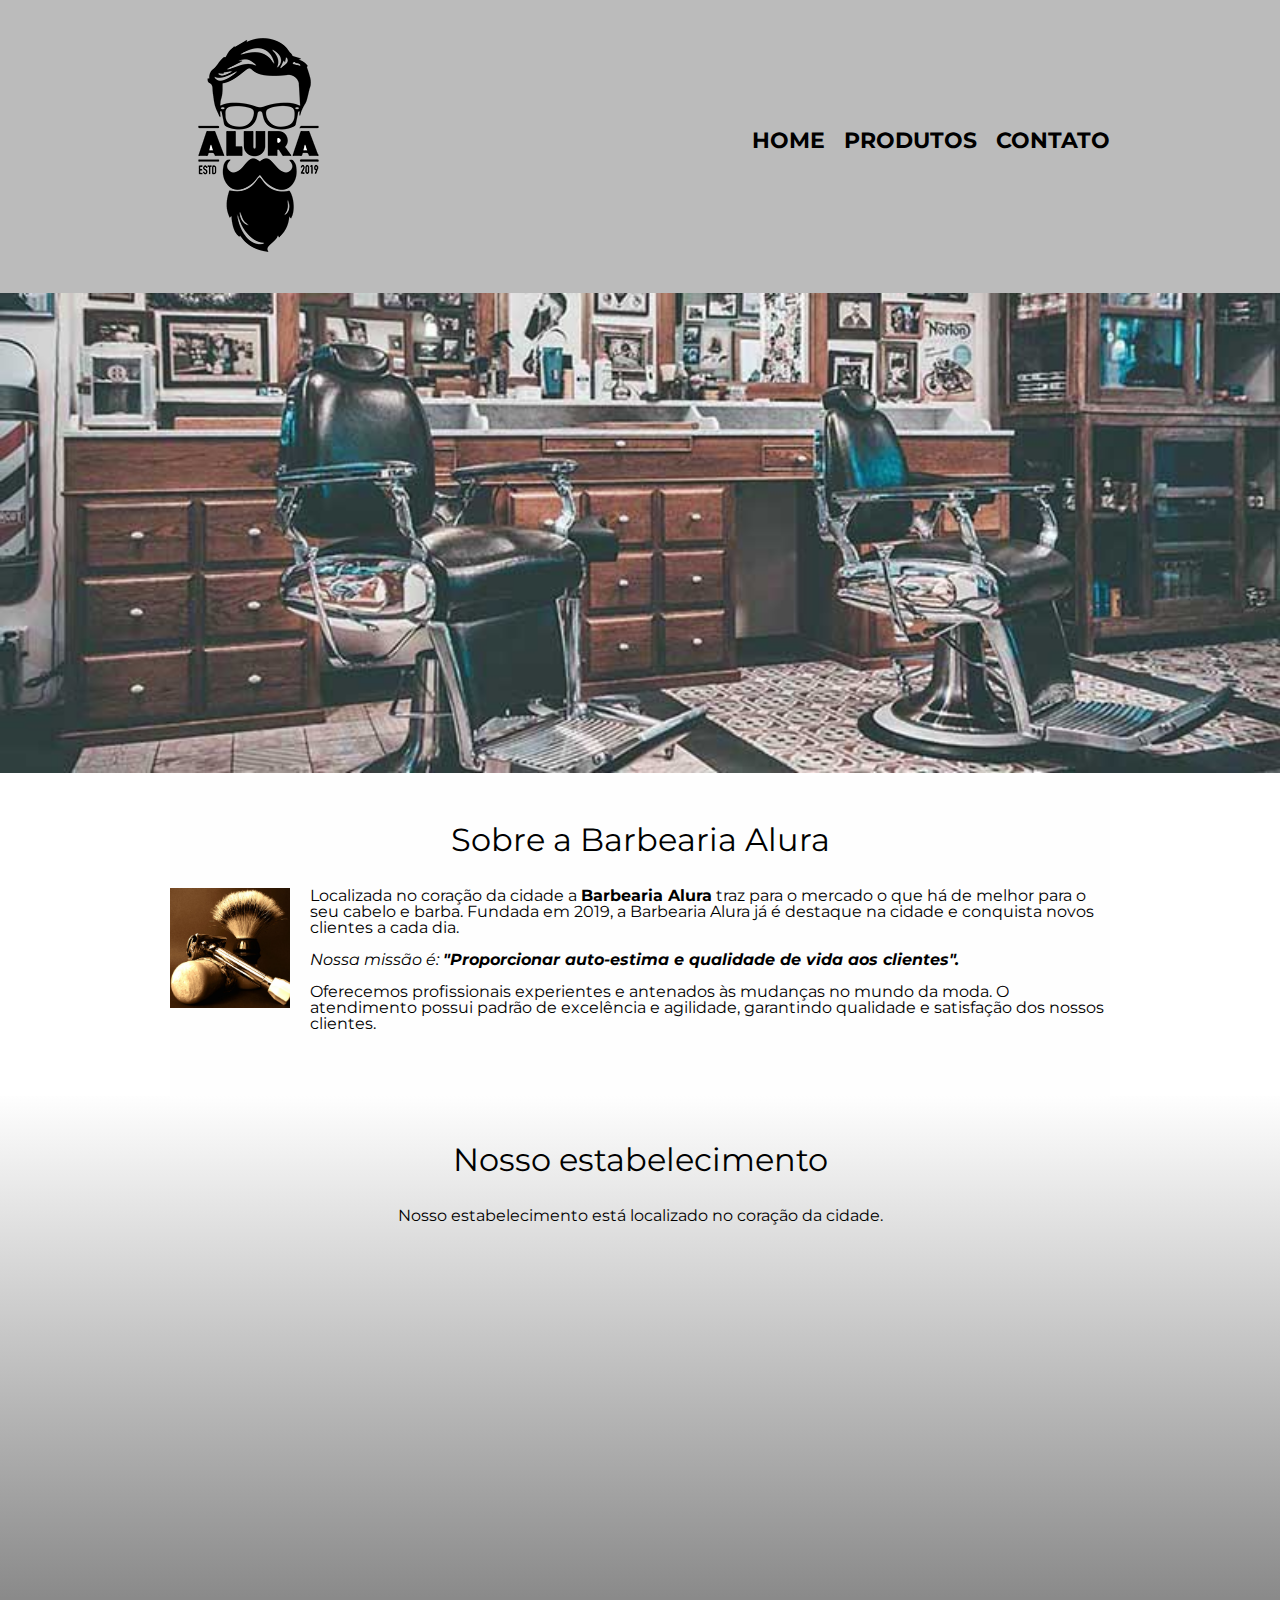
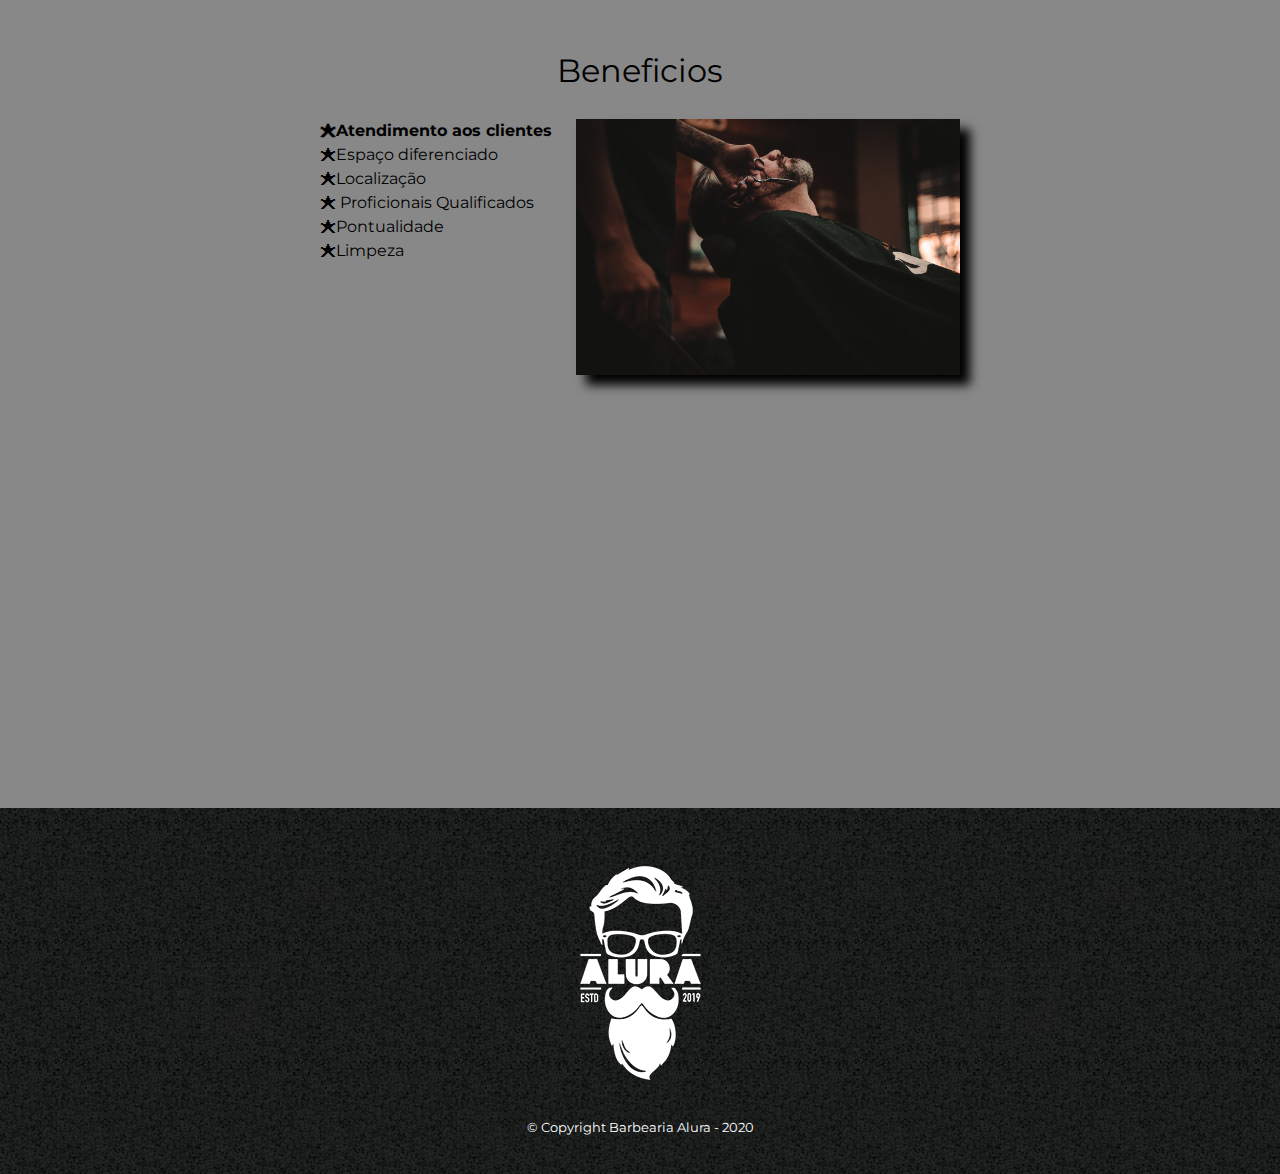
<file: index.html>
<!DOCTYPE html>
<html lang="pt-br">
    <head>
        <meta charset="UTF-8">
        <meta name="viewport" content="width=device-width">
        <title>Barbearia Alura</title>

        <link rel="stylesheet" href="reset.css">
        <link rel="stylesheet" href="Style.css">
        <link href="https://fonts.googleapis.com/css2?family=Montserrat&display=swap" rel="stylesheet">
    </head>

    <body>
        <header>
            <div class="caixa">
                <h1> <img src="logo.png" alt="Logo Barbearia Alura"></h1>
                
                <nav>
                    <ul>
                        <li><a href="index.html">Home</a></li>
                        <li><a href="produtos.html">Produtos</a></li>
                        <li><a href="contato.html">Contato</a></li>
                    </ul>
                </nav>
            </div>  

        </header>

        <img class="banner" src="banner.jpg">

        <main>
            <section class="principal">
                <h2 class="titulo-principal">Sobre a Barbearia Alura</h2>

                <img class="utensilios" src="utensilios.jpg" alt="Utensilios de um barbeiro"> 

                <p>Localizada no coração da cidade a <strong>Barbearia Alura</strong> traz para o mercado o que há de melhor para o seu cabelo e barba. Fundada em 2019, a Barbearia Alura já é destaque na cidade e conquista novos clientes a cada dia.</p>

                <p id="missao"><em>Nossa missão é: <strong>"Proporcionar auto-estima e qualidade de vida aos clientes".</strong></em></p>

                <p>Oferecemos profissionais experientes e antenados às mudanças no mundo da moda. O atendimento possui padrão de excelência e agilidade, garantindo qualidade e satisfação dos nossos clientes.</p>        
            </section>  

            <section class="mapa">
                <h3 class="titulo-principal">Nosso estabelecimento</h3>
                <p>Nosso estabelecimento está localizado no coração da cidade.</p>
                <div class="mapa-conteudo">
                    <iframe src="https://www.google.com/maps/embed?pb=!1m18!1m12!1m3!1d3656.4485981308985!2d-46.634653385542414!3d-23.588239368469353!2m3!1f0!2f0!3f0!3m2!1i1024!2i768!4f13.1!3m3!1m2!1s0x94ce5a2b2ed7f3a1%3A0xab35da2f5ca62674!2sCaelum%20-%20Escola%20de%20Tecnologia!5e0!3m2!1spt-BR!2sbr!4v1595986279942!5m2!1spt-BR!2sbr" width="100%" height="300" frameborder="0" style="border:0;" allowfullscreen="" aria-hidden="false" tabindex="0"></iframe>
                </div>

            </section>

            <section class="beneficios">
                <h3 class="titulo-principal">Beneficios </h3>

                <div class="conteudo-beneficios">
                    <ul class="lista-beneficios">
                        <li class="itens">Atendimento aos clientes</li>
                        <li class="itens">Espaço diferenciado</li>
                        <li class="itens">Localização</li>
                        <li class="itens"> Proficionais Qualificados</li>
                        <li class="itens">Pontualidade</li>
                        <li class="itens">Limpeza</li>
                    </ul><img class="imagem-Beneficios" src="beneficios.jpg"> 

                </div>

                <div class="video">
                    <iframe width="100%" height="315" src="https://www.youtube.com/embed/wcVVXUV0YUY" frameborder="0" allow="accelerometer; autoplay; encrypted-media; gyroscope; picture-in-picture" allowfullscreen></iframe>
                </div>

            </section>  
            
        </main>
        
        <footer>
            <img src="logo-branco.png" alt="Logo Barbearia Alura">
            <p class ="Copyright">&copy; Copyright Barbearia Alura - 2020</p>
        </footer>
        
    </body>
    
</html>
</file>
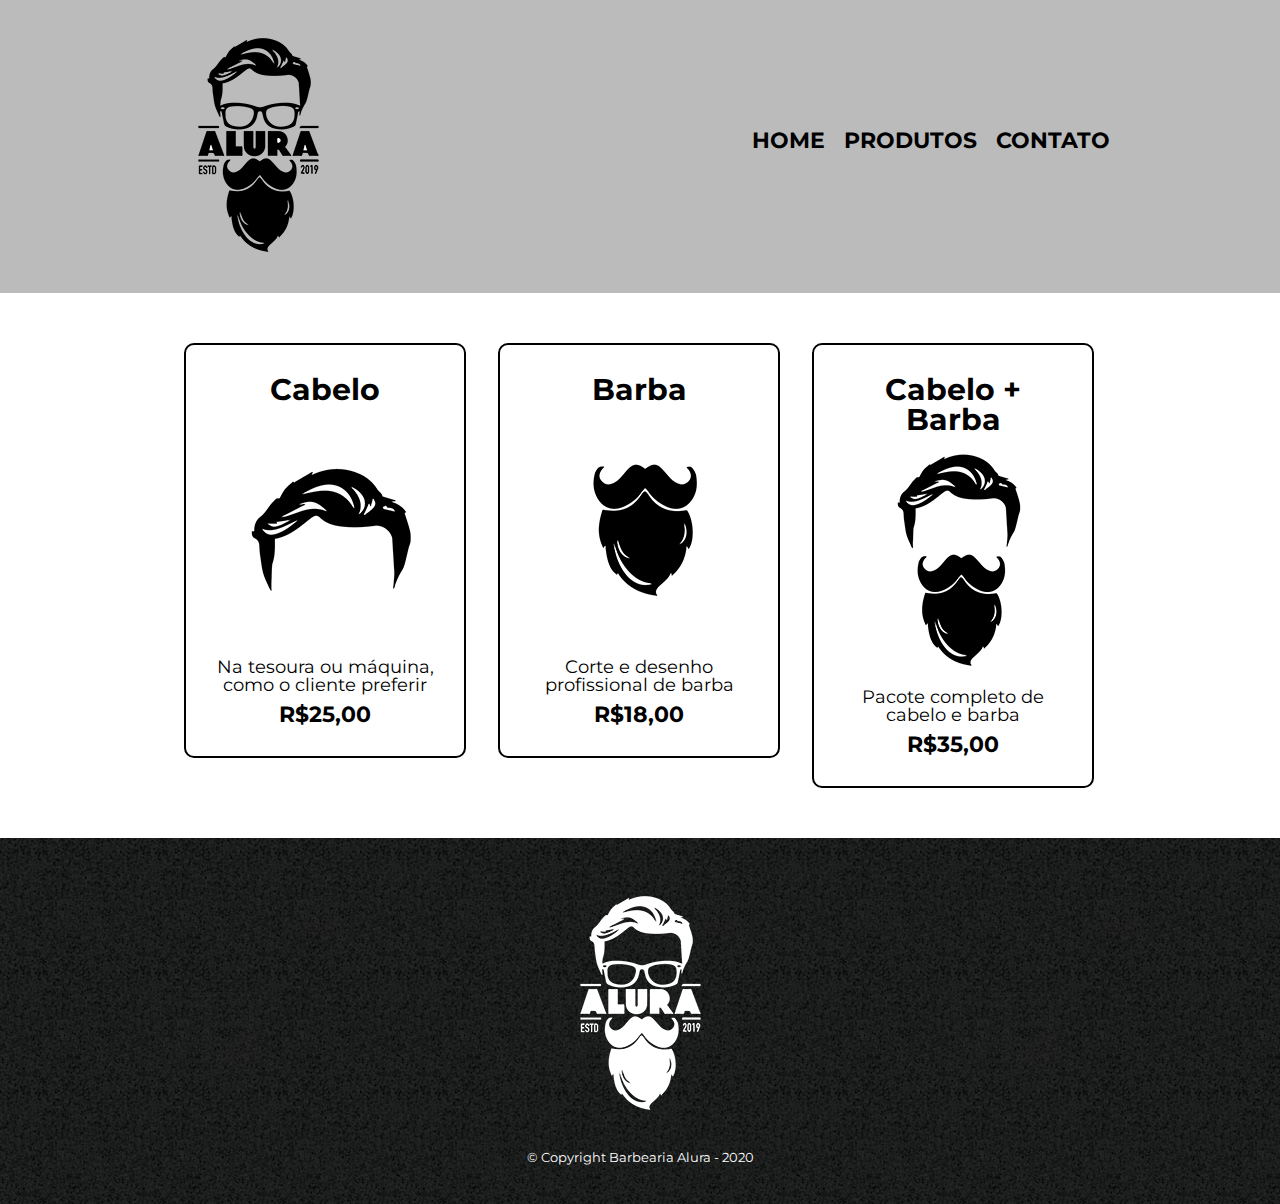
<file: produtos.html>
<!DOCTYPE html>
<html lang="pt-br">

    <head>
        <meta charset="UTF-8">
        <meta name="viewport" content="width=device-width">
        <title>Produtos - Barbearia Alura</title>
        
        <link rel="stylesheet" href="reset.css">
        <link rel="stylesheet" href="Style.css">
        <link href="https://fonts.googleapis.com/css2?family=Montserrat&display=swap" rel="stylesheet">

    </head>

    <body>
        <header>
            <div class="caixa">
                <h1> <img src="logo.png"></h1>
                
                <nav>
                    <ul>
                        <li><a href="index.html">Home</a></li>
                        <li><a href="produtos.html">Produtos</a></li>
                        <li><a href="contato.html">Contato</a></li>
                    </ul>
                </nav>
            </div>  

        </header>

        <main>
            <ul class="produtos">
                <li>
                    <h2>Cabelo</h2>
                    <img src="cabelo.jpg">
                    <p class="produto-descricao">Na tesoura ou máquina, como o cliente preferir</p>
                    <p class="produto-preco">R$25,00</p>
                </li>

                <li>
                    <h2>Barba</h2>
                    <img src="barba.jpg">
                    <p class="produto-descricao">Corte e desenho profissional de barba</p>
                    <p class="produto-preco">R$18,00</p>  
                </li>

                <li>
                    <h2>Cabelo + Barba</h2>
                    <img src="cabelo+barba.jpg">
                    <p class="produto-descricao">Pacote completo de cabelo e barba</p>
                    <p class="produto-preco">R$35,00</p>
                </li>
            </ul>
           
        </main>

        <footer>
            <img src="logo-branco.png">
            <p class ="Copyright">&copy; Copyright Barbearia Alura - 2020</p>
        </footer>
    </body>

</html>
</file>
<file: Style.css>
body {
    font-family: 'Montserrat', sans-serif;
}

header {
    background: #bbbbbb;
    padding: 20px 0;
}

.caixa {
    position: relative;
    width: 940px;
    margin: 0 auto;
}

nav {
    position: absolute;
    top: 110px;
    right: 0;
}

nav li {
    display: inline;  
    margin: 0 0 0 15px;
}

nav a {
    text-transform: uppercase;
    color: #000000;
    font-weight: bold;
    font-size: 22px;
    text-decoration: none;
}

nav a:hover {
    color: #c78c19;
    text-decoration: underline;

}

.produtos {
    width: 940px;
    margin: 0 auto;
    padding: 50px 0;
}

.produtos li {
    display: inline-block;
    text-align: center;
    width: 30%;
    vertical-align: top;
    margin: 0 1.5%;
    padding: 30px 20px;
    box-sizing: border-box;
    border: 2px solid #000000;
    border-radius: 10px;
}
 .produtos li:hover {
    border-color: #c78c19;
 }

 .produtos li:hover h2 {
    font-size: 34px;
 }

 .produtos li:active {
     border-color: #088c19;
 }

.produtos h2 {
    font-size:  30px;
    font-weight: bold;
}

.produto-descricao {
    font-size: 18px;

}

.produto-preco {
    font-size: 22px;
    font-weight: bold;
    margin-top: 10px;

}

footer {
    text-align: center;
    background: url("bg.jpg");
    padding: 40px 0;
}
.Copyright {
    color: #ffffff;
    font-size: 13px;
    margin: 20px 0 0
}

.main-contato {
    width:  940px;
    margin: 0 auto;

}

form {

    margin: 40px 0;

}

form label, form legend {

    display: block;
    font-size: 20px;
    margin: 0 0 10px;

}

.input-padrao {

    display: block;
    margin: 0 0 10px;
    padding: 10px 25x;
    width: 50%;

}

.checkbox {
    margin: 20px 0;
}

.selector {
    margin-top: 15px;
}

.enviar {
    width: 40%;
    padding: 15px 0;
    background: orange;
    color: white;
    font-weight: bold;
    font-size: 18px;
    border: none;
    border-radius: 5px;
    transition: 1s all;
    cursor: pointer;
}

.enviar:hover{
    background: darkorange;
    transform: scale(1.2)
}

table {
    margin: 20px 0 40px;
}

thead {
    background: #555555;
    color: white;
    font-weight: bold;
    
}

td, th {
    border: 1px solid #000000;
    padding: 8px 15px ;
}

/* css da página inicial */
.banner {
    width: 100%;
}

.titulo-principal{
    text-align: center;
    font-size: 2em ;
    margin-bottom: 1em;
    clear: left;
}

.principal {
    padding: 3em 0;
    background: #fefefe;
    width: 940px;
    margin: 0 auto;
}

.principal p {
    margin-bottom: 1em;
}

.principal strong{
    font-weight: bold;
}

.principal em {
    font-style: italic;
}

.utensilios {
    width: 120px;
    float: left;
    margin: 0 20px 20px 0;
}

.mapa {
    padding: 3em 0;
    background: linear-gradient(#fefefefe,#888888);
}

.mapa-conteudo{
    width: 940px;
    margin: 0 auto;
}

.beneficios {
    padding: 3em 0;
    background: #888888;
    
}

.conteudo-beneficios {
    width: 640px;
    margin: 0 auto;
}

.lista-beneficios {
    width: 40%;
   display: inline-block;
   vertical-align: top;
}

.itens {
    line-height: 1.5;
}

.itens:first-child {
    font-weight: bold;
}

.itens:before {
    content: "🟊";
}

.imagem-Beneficios {
    width: 60%;
    box-shadow: 10px 10px 10px #000000;
}

.mapa p {
    margin: 0 0 2em;
    text-align: center;
}

.video {
    width: 560px;
    margin: 2em auto;
}

@media screen and (max-width: 480px) { 
    .caixa, .principal, .conteudo-beneficios, .mapa-conteudo, .video, .produtos, .main-contato, .lista-beneficios, .imagem-beneficios {
        width: auto;
    }

    h1 {
        text-align: center;
    }

    nav {
        position:static;
    } 

    .produtos li {
       display: block;
       width: 90%;
       margin: auto;
        
    }

    .input-padrao{
        width: 75%;
    
    }

      
}
</file>
